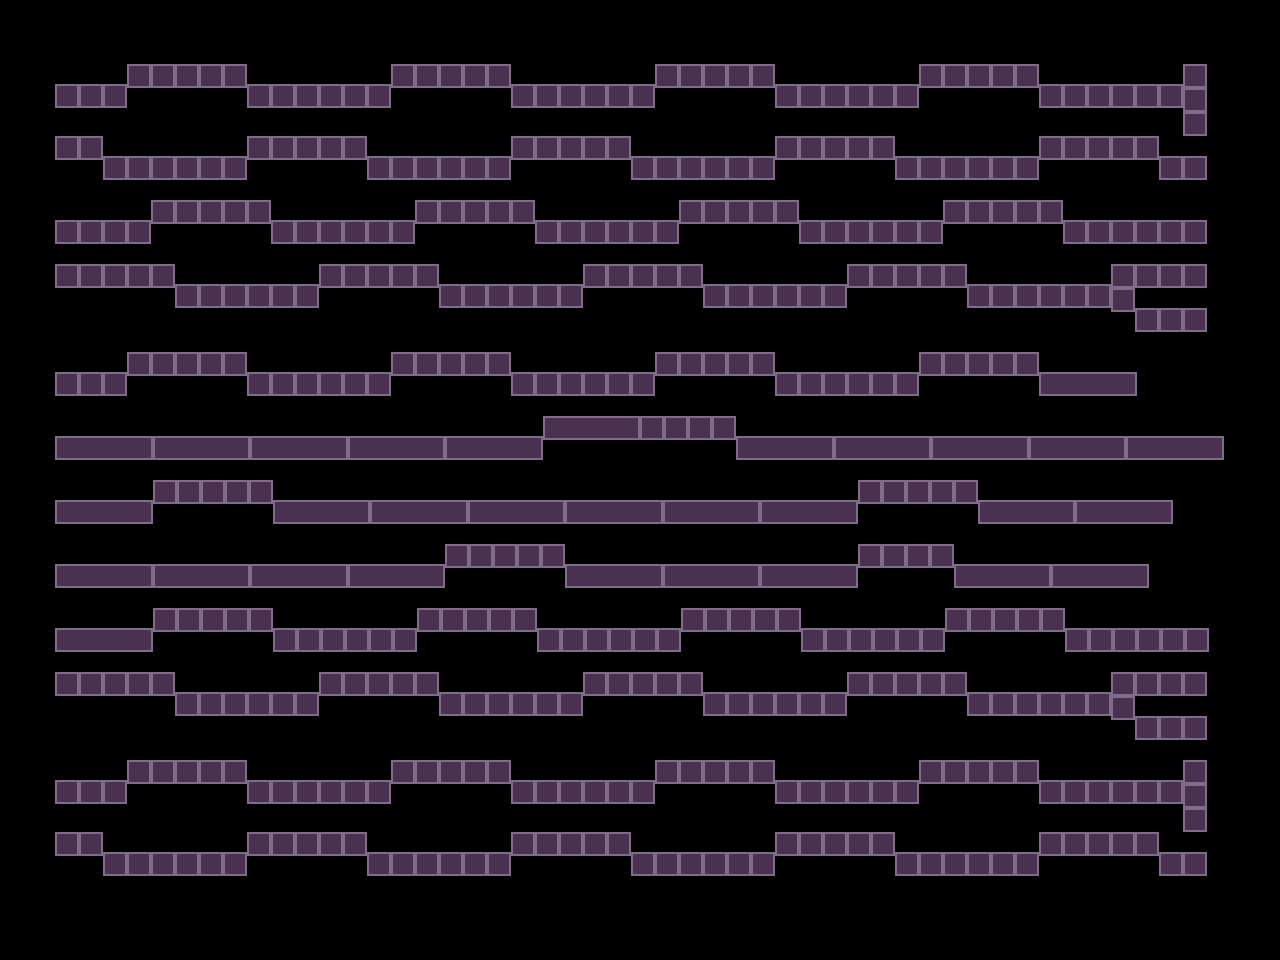
<file: index.html>
<!DOCTYPE html>
<html lang="en">
<head>
    <meta charset="UTF-8">
    <meta http-equiv="X-UA-Compatible" content="IE=edge">
    <meta name="viewport" content="width=device-width, initial-scale=1.0">

    <!--12 BOOL-->
    <link rel="stylesheet" href="./STYLES/framework-12bool.css">

    <!--MAIN STYLE-->
    <link rel="stylesheet" href="./STYLES/creationstyle.css">
    <title>Victoria Francés</title>
</head>
<body>
    <div class="container">
        <div class="col-0.5 padding-zero black"><div class="box"></div></div>
        <div class="col-0.5 padding-zero black"><div class="box"></div></div>
        <div class="col-0.5 padding-zero black"><div class="box"></div></div>
        <div class="col-0.5 padding-zero"><div class="box"></div></div>
        <div class="col-0.5 padding-zero"><div class="box"></div></div>
        <div class="col-0.5 padding-zero"><div class="box"></div></div>
        <div class="col-0.5 padding-zero"><div class="box"></div></div>
        <div class="col-0.5 padding-zero"><div class="box"></div></div>
        <div class="col-0.5 padding-zero black"><div class="box"></div></div>
        <div class="col-0.5 padding-zero black"><div class="box"></div></div>
        <div class="col-0.5 padding-zero black"><div class="box"></div></div>
        <div class="col-0.5 padding-zero black"><div class="box"></div></div>
        <div class="col-0.5 padding-zero black"><div class="box"></div></div>
        <div class="col-0.5 padding-zero black"><div class="box"></div></div>
        <div class="col-0.5 padding-zero"><div class="box"></div></div>
        <div class="col-0.5 padding-zero"><div class="box"></div></div>
        <div class="col-0.5 padding-zero"><div class="box"></div></div>
        <div class="col-0.5 padding-zero"><div class="box"></div></div>
        <div class="col-0.5 padding-zero"><div class="box"></div></div>
        <div class="col-0.5 padding-zero black"><div class="box"></div></div>
        <div class="col-0.5 padding-zero black"><div class="box"></div></div>
        <div class="col-0.5 padding-zero black"><div class="box"></div></div>
        <div class="col-0.5 padding-zero black"><div class="box"></div></div>
        <div class="col-0.5 padding-zero black"><div class="box"></div></div>
        <div class="col-0.5 padding-zero black"><div class="box"></div></div>
        <div class="col-0.5 padding-zero"><div class="box"></div></div>
        <div class="col-0.5 padding-zero"><div class="box"></div></div>
        <div class="col-0.5 padding-zero"><div class="box"></div></div>
        <div class="col-0.5 padding-zero"><div class="box"></div></div>
        <div class="col-0.5 padding-zero"><div class="box"></div></div>
        <div class="col-0.5 padding-zero black"><div class="box"></div></div>
        <div class="col-0.5 padding-zero black"><div class="box"></div></div>
        <div class="col-0.5 padding-zero black"><div class="box"></div></div>
        <div class="col-0.5 padding-zero black"><div class="box"></div></div>
        <div class="col-0.5 padding-zero black"><div class="box"></div></div>
        <div class="col-0.5 padding-zero black"><div class="box"></div></div>
        <div class="col-0.5 padding-zero"><div class="box"></div></div>
        <div class="col-0.5 padding-zero"><div class="box"></div></div>
        <div class="col-0.5 padding-zero"><div class="box"></div></div>
        <div class="col-0.5 padding-zero"><div class="box"></div></div>
        <div class="col-0.5 padding-zero"><div class="box"></div></div>
        <div class="col-0.5 padding-zero black"><div class="box"></div></div>
        <div class="col-0.5 padding-zero black"><div class="box"></div></div>
        <div class="col-0.5 padding-zero black"><div class="box"></div></div>
        <div class="col-0.5 padding-zero black"><div class="box"></div></div>
        <div class="col-0.5 padding-zero black"><div class="box"></div></div>
        <div class="col-0.5 padding-zero black"><div class="box"></div></div>
        <div class="col-0.5 padding-zero"><div class="box"></div></div>
        <div class="col-0.5 padding-zero"><div class="box"></div></div>
        <div class="col-0.5 padding-zero"><div class="box"></div></div>
        <div class="col-0.5 padding-zero"><div class="box"></div></div>
        <div class="col-0.5 padding-zero"><div class="box"></div></div>
        <div class="col-0.5 padding-zero black"><div class="box"></div></div>
        <div class="col-0.5 padding-zero black"><div class="box"></div></div>
        <div class="col-0.5 padding-zero black"><div class="box"></div></div>
        <div class="col-0.5 padding-zero black"><div class="box"></div></div>
        <div class="col-0.5 padding-zero black"><div class="box"></div></div>
        <div class="col-0.5 padding-zero black"><div class="box"></div></div>
        <div class="col-0.5 padding-zero"><div class="box"></div></div>
        <div class="col-0.5 padding-zero"><div class="box"></div></div>
        <div class="col-0.5 padding-zero"><div class="box"></div></div>
        <div class="col-0.5 padding-zero"><div class="box"></div></div>
        <div class="col-0.5 padding-zero"><div class="box"></div></div>
        <div class="col-0.5 padding-zero black"><div class="box"></div></div>
        <div class="col-0.5 padding-zero black"><div class="box"></div></div>
        <div class="col-0.5 padding-zero black"><div class="box"></div></div>
        <div class="col-0.5 padding-zero black"><div class="box"></div></div>
        <div class="col-0.5 padding-zero black"><div class="box"></div></div>
        <div class="col-0.5 padding-zero black"><div class="box"></div></div>
        <div class="col-0.5 padding-zero"><div class="box"></div></div>
        <div class="col-0.5 padding-zero"><div class="box"></div></div>
        <div class="col-0.5 padding-zero"><div class="box"></div></div>
        <div class="col-0.5 padding-zero"><div class="box"></div></div>
        <div class="col-0.5 padding-zero"><div class="box"></div></div>
        <div class="col-0.5 padding-zero black"><div class="box"></div></div>
        <div class="col-0.5 padding-zero black"><div class="box"></div></div>
        <div class="col-0.5 padding-zero black"><div class="box"></div></div>
        <div class="col-0.5 padding-zero black"><div class="box"></div></div>
        <div class="col-0.5 padding-zero black"><div class="box"></div></div>
        <div class="col-0.5 padding-zero black"><div class="box"></div></div>
        <div class="col-0.5 padding-zero"><div class="box"></div></div>
        <div class="col-0.5 padding-zero"><div class="box"></div></div>
        <div class="col-0.5 padding-zero"><div class="box"></div></div>
        <div class="col-0.5 padding-zero"><div class="box"></div></div>
        <div class="col-0.5 padding-zero"><div class="box"></div></div>
        <div class="col-0.5 padding-zero black"><div class="box"></div></div>
        <div class="col-0.5 padding-zero black"><div class="box"></div></div>
        <div class="col-0.5 padding-zero black"><div class="box"></div></div>
        <div class="col-0.5 padding-zero black"><div class="box"></div></div>
        <div class="col-0.5 padding-zero black"><div class="box"></div></div>
        <div class="col-0.5 padding-zero black"><div class="box"></div></div>
        <div class="col-0.5 padding-zero"><div class="box"></div></div>
        <div class="col-0.5 padding-zero"><div class="box"></div></div>
        <div class="col-0.5 padding-zero"><div class="box"></div></div>
        <div class="col-0.5 padding-zero"><div class="box"></div></div>
        <div class="col-0.5 padding-zero"><div class="box"></div></div>
        <div class="col-0.5 padding-zero black"><div class="box"></div></div>
        <div class="col-0.5 padding-zero black"><div class="box"></div></div>
        <div class="col-0.5 padding-zero black"><div class="box"></div></div>
        <div class="col-0.5 padding-zero black"><div class="box"></div></div>
        <div class="col-0.5 padding-zero black"><div class="box"></div></div>
        <div class="col-0.5 padding-zero black"><div class="box"></div></div>
        <div class="col-0.5 padding-zero"><div class="box"></div></div>
        <div class="col-0.5 padding-zero"><div class="box"></div></div>
        <div class="col-0.5 padding-zero"><div class="box"></div></div>
        <div class="col-0.5 padding-zero"><div class="box"></div></div>
        <div class="col-0.5 padding-zero"><div class="box"></div></div>
        <div class="col-0.5 padding-zero black"><div class="box"></div></div>
        <div class="col-0.5 padding-zero black"><div class="box"></div></div>
        <div class="col-0.5 padding-zero black"><div class="box"></div></div>
        <div class="col-0.5 padding-zero black"><div class="box"></div></div>
        <div class="col-0.5 padding-zero black"><div class="box"></div></div>
        <div class="col-0.5 padding-zero black"><div class="box"></div></div>
        <div class="col-0.5 padding-zero"><div class="box"></div></div>
        <div class="col-0.5 padding-zero"><div class="box"></div></div>
        <div class="col-0.5 padding-zero"><div class="box"></div></div>
        <div class="col-0.5 padding-zero"><div class="box"></div></div>
        <div class="col-0.5 padding-zero"><div class="box"></div></div>
        <div class="col-0.5 padding-zero black"><div class="box"></div></div>
        <div class="col-0.5 padding-zero black"><div class="box"></div></div>
        <div class="col-0.5 padding-zero black"><div class="box"></div></div>
        <div class="col-0.5 padding-zero black"><div class="box"></div></div>
        <div class="col-0.5 padding-zero black"><div class="box"></div></div>
        <div class="col-0.5 padding-zero black"><div class="box"></div></div>
        <div class="col-0.5 padding-zero"><div class="box"></div></div>
        <div class="col-0.5 padding-zero"><div class="box"></div></div>
        <div class="col-0.5 padding-zero"><div class="box"></div></div>
        <div class="col-0.5 padding-zero"><div class="box"></div></div>
        <div class="col-0.5 padding-zero"><div class="box"></div></div>
        <div class="col-0.5 padding-zero black"><div class="box"></div></div>
        <div class="col-0.5 padding-zero black"><div class="box"></div></div>
        <div class="col-0.5 padding-zero black"><div class="box"></div></div>
        <div class="col-0.5 padding-zero black"><div class="box"></div></div>
        <div class="col-0.5 padding-zero black"><div class="box"></div></div>
        <div class="col-0.5 padding-zero black"><div class="box"></div></div>
        <div class="col-0.5 padding-zero"><div class="box"></div></div>
        <div class="col-0.5 padding-zero"><div class="box"></div></div>
        <div class="col-0.5 padding-zero"><div class="box"></div></div>
        <div class="col-0.5 padding-zero"><div class="box"></div></div>
        <div class="col-0.5 padding-zero"><div class="box"></div></div>
        <div class="col-0.5 padding-zero black"><div class="box"></div></div>
        <div class="col-0.5 padding-zero black"><div class="box"></div></div>
        <div class="col-0.5 padding-zero black"><div class="box"></div></div>
        <div class="col-0.5 padding-zero black"><div class="box"></div></div>
        <div class="col-0.5 padding-zero black"><div class="box"></div></div>
        <div class="col-0.5 padding-zero black"><div class="box"></div></div>
        <div class="col-0.5 padding-zero"><div class="box"></div></div>
        <div class="col-0.5 padding-zero"><div class="box"></div></div>
        <div class="col-0.5 padding-zero"><div class="box"></div></div>
        <div class="col-0.5 padding-zero"><div class="box"></div></div>
        <div class="col-0.5 padding-zero"><div class="box"></div></div>
        <div class="col-0.5 padding-zero black"><div class="box"></div></div>
        <div class="col-0.5 padding-zero black"><div class="box"></div></div>
        <div class="col-0.5 padding-zero black"><div class="box"></div></div>
        <div class="col-0.5 padding-zero black"><div class="box"></div></div>
        <div class="col-0.5 padding-zero black"><div class="box"></div></div>
        <div class="col-0.5 padding-zero black"><div class="box"></div></div>
        <div class="col-0.5 padding-zero"><div class="box"></div></div>
        <div class="col-0.5 padding-zero"><div class="box"></div></div>
        <div class="col-0.5 padding-zero"><div class="box"></div></div>
        <div class="col-0.5 padding-zero"><div class="box"></div></div>
        <div class="col-0.5 padding-zero"><div class="box"></div></div>
        <div class="col-0.5 padding-zero black"><div class="box"></div></div>
        <div class="col-0.5 padding-zero black"><div class="box"></div></div>
        <div class="col-0.5 padding-zero black"><div class="box"></div></div>
        <div class="col-0.5 padding-zero black"><div class="box"></div></div>
        <div class="col-0.5 padding-zero black"><div class="box"></div></div>
        <div class="col-0.5 padding-zero black"><div class="box"></div></div>
        <div class="col-0.5 padding-zero"><div class="box"></div></div>
        <div class="col-0.5 padding-zero"><div class="box"></div></div>
        <div class="col-0.5 padding-zero"><div class="box"></div></div>
        <div class="col-0.5 padding-zero"><div class="box"></div></div>
        <div class="col-0.5 padding-zero"><div class="box"></div></div>
        <div class="col-0.5 padding-zero black"><div class="box"></div></div>
        <div class="col-0.5 padding-zero black"><div class="box"></div></div>
        <div class="col-0.5 padding-zero black"><div class="box"></div></div>
        <div class="col-0.5 padding-zero black"><div class="box"></div></div>
        <div class="col-0.5 padding-zero black"><div class="box"></div></div>
        <div class="col-0.5 padding-zero black"><div class="box"></div></div>
        <div class="col-0.5 padding-zero"><div class="box"></div></div>
        <div class="col-0.5 padding-zero"><div class="box"></div></div>
        <div class="col-0.5 padding-zero"><div class="box"></div></div>
        <div class="col-0.5 padding-zero"><div class="box"></div></div>
        <div class="col-0.5 padding-zero"><div class="box"></div></div>
        <div class="col-0.5 padding-zero black"><div class="box"></div></div>
        <div class="col-0.5 padding-zero black"><div class="box"></div></div>
        <div class="col-0.5 padding-zero black"><div class="box"></div></div>
        <div class="col-0.5 padding-zero black"><div class="box"></div></div>
        <div class="col-0.5 padding-zero black"><div class="box"></div></div>
        <div class="col-0.5 padding-zero black"><div class="box"></div></div>
        <div class="col-0.5 padding-zero"><div class="box"></div></div>
        <div class="col-0.5 padding-zero"><div class="box"></div></div>
        <div class="col-0.5 padding-zero"><div class="box"></div></div>
        <div class="col-0.5 padding-zero"><div class="box"></div></div>
        <div class="col-0.5 padding-zero"><div class="box"></div></div>
        <div class="col-0.5 padding-zero black"><div class="box"></div></div>
        <div class="col-0.5 padding-zero black"><div class="box"></div></div>
        <div class="col-0.5 padding-zero black"><div class="box"></div></div>
        <div class="col-0.5 padding-zero black"><div class="box"></div></div>
        <div class="col-0.5 padding-zero black"><div class="box"></div></div>
        <div class="col-0.5 padding-zero black"><div class="box"></div></div>
        <div class="col-0.5 padding-zero"><div class="box"></div></div>
        <div class="col-0.5 padding-zero"><div class="box"></div></div>
        <div class="col-0.5 padding-zero"><div class="box"></div></div>
        <div class="col-0.5 padding-zero"><div class="box"></div></div>
        <div class="col-0.5 padding-zero"><div class="box"></div></div>
        <div class="col-0.5 padding-zero black"><div class="box"></div></div>
        <div class="col-0.5 padding-zero black"><div class="box"></div></div>
        <div class="col-0.5 padding-zero black"><div class="box"></div></div>
        <div class="col-0.5 padding-zero black"><div class="box"></div></div>
        <div class="col-0.5 padding-zero black"><div class="box"></div></div>
        <div class="col-0.5 padding-zero black"><div class="box"></div></div>
        <div class="col-0.5 padding-zero"><div class="box"></div></div>
        <div class="col-0.5 padding-zero"><div class="box"></div></div>
        <div class="col-0.5 padding-zero"><div class="box"></div></div>
        <div class="col-0.5 padding-zero"><div class="box"></div></div>
        <div class="col-0.5 padding-zero"><div class="box"></div></div>
        <div class="col-0.5 padding-zero black"><div class="box"></div></div>
        <div class="col-0.5 padding-zero black"><div class="box"></div></div>
        <div class="col-0.5 padding-zero black"><div class="box"></div></div>
        <div class="col-0.5 padding-zero black"><div class="box"></div></div>
        <div class="col-0.5 padding-zero black"><div class="box"></div></div>
        <div class="col-0.5 padding-zero black"><div class="box"></div></div>
        <div class="col-0.5 padding-zero"><div class="box"></div></div>
        <div class="col-0.5 padding-zero"><div class="box"></div></div>
        <div class="col-0.5 padding-zero"><div class="box"></div></div>
        <div class="col-0.5 padding-zero"><div class="box"></div></div>
        <div class="col-0.5 padding-zero"><div class="box"></div></div>
        <div class="col-0.5 padding-zero black"><div class="box"></div></div>
        <div class="col-0.5 padding-zero black"><div class="box"></div></div>
        <div class="col-0.5 padding-zero black"><div class="box"></div></div>
        <div class="col-0.5 padding-zero black"><div class="box"></div></div>
        <div class="col-0.5 padding-zero black"><div class="box"></div></div>
        <div class="col-0.5 padding-zero black"><div class="box"></div></div>
        <div class="col-0.5 padding-zero"><div class="box"></div></div>
        <div class="col-0.5 padding-zero"><div class="box"></div></div>
        <div class="col-0.5 padding-zero"><div class="box"></div></div>
        <div class="col-0.5 padding-zero"><div class="box"></div></div>
        <div class="col-0.5 padding-zero"><div class="box"></div></div>
        <div class="col-1 padding-zero black"><div class="box"></div></div>
        <div class="col-1 padding-zero black"><div class="box"></div></div>
        <div class="col-1 padding-zero black"><div class="box"></div></div>
        <div class="col-1 padding-zero black"><div class="box"></div></div>
        <div class="col-1 padding-zero black"><div class="box"></div></div>
        <div class="col-1 padding-zero black"><div class="box"></div></div>
        <div class="col-1 padding-zero"><div class="box"></div></div>
        <div class="col-0.5 padding-zero"><div class="box"></div></div>
        <div class="col-0.5 padding-zero"><div class="box"></div></div>
        <div class="col-0.5 padding-zero"><div class="box"></div></div>
        <div class="col-0.5 padding-zero"><div class="box"></div></div>
        <div class="col-1 padding-zero black"><div class="box"></div></div>
        <div class="col-1 padding-zero black"><div class="box"></div></div>
        <div class="col-1 padding-zero black"><div class="box"></div></div>
        <div class="col-1 padding-zero black"><div class="box"></div></div>
        <div class="col-1 padding-zero black"><div class="box"></div></div>
        <div class="col-1 padding-zero black"><div class="box"></div></div>
        <div class="col-0.5 padding-zero"><div class="box"></div></div>
        <div class="col-0.5 padding-zero"><div class="box"></div></div>
        <div class="col-0.5 padding-zero"><div class="box"></div></div>
        <div class="col-0.5 padding-zero middle"><div class="box"></div></div>
        <div class="col-0.5 padding-zero middle"><div class="box"></div></div>
        <div class="col-1 padding-zero black middle"><div class="box"></div></div>
        <div class="col-1 padding-zero black middle"><div class="box"></div></div>
        <div class="col-1 padding-zero black middle"><div class="box"></div></div>
        <div class="col-1 padding-zero black middle"><div class="box"></div></div>
        <div class="col-1 padding-zero black middle"><div class="box"></div></div>
        <div class="col-1 padding-zero black middle"><div class="box"></div></div>
        <div class="col-0.5 padding-zero middle"><div class="box"></div></div>
        <div class="col-0.5 padding-zero middle"><div class="box"></div></div>
        <div class="col-0.5 padding-zero"><div class="box"></div></div>
        <div class="col-0.5 padding-zero"><div class="box"></div></div>
        <div class="col-0.5 padding-zero"><div class="box"></div></div>
        <div class="col-1 padding-zero black"><div class="box"></div></div>
        <div class="col-1 padding-zero black"><div class="box"></div></div>
        <div class="col-1 padding-zero black"><div class="box"></div></div>
        <div class="col-1 padding-zero black"><div class="box"></div></div>
        <div class="col-1 padding-zero black"><div class="box"></div></div>
        <div class="col-1 padding-zero black"><div class="box"></div></div>
        <div class="col-0.5 padding-zero"><div class="box"></div></div>
        <div class="col-0.5 padding-zero"><div class="box"></div></div>
        <div class="col-0.5 padding-zero"><div class="box"></div></div>
        <div class="col-0.5 padding-zero"><div class="box"></div></div>
        <div class="col-0.5 padding-zero"><div class="box"></div></div>
        <div class="col-1 padding-zero black"><div class="box"></div></div>
        <div class="col-1 padding-zero black"><div class="box"></div></div>
        <div class="col-1 padding-zero black"><div class="box"></div></div>
        <div class="col-0 padding-zero"><div class="box"></div></div>
        <div class="col-0.5 padding-zero"><div class="box"></div></div>
        <div class="col-0.5 padding-zero"><div class="box"></div></div>
        <div class="col-0.5 padding-zero"><div class="box"></div></div>
        <div class="col-1 padding-zero black"><div class="box"></div></div>
        <div class="col-1 padding-zero black"><div class="box"></div></div>
        <div class="col-1 padding-zero black"><div class="box"></div></div>
        <div class="col-0.5 padding-zero"><div class="box"></div></div>
        <div class="col-0.5 padding-zero"><div class="box"></div></div>
        <div class="col-0.5 padding-zero"><div class="box"></div></div>
        <div class="col-0.5 padding-zero"><div class="box"></div></div>
        <div class="col-0.5 padding-zero"><div class="box"></div></div>
        <div class="col-0.5 padding-zero black"><div class="box"></div></div>
        <div class="col-0.5 padding-zero black"><div class="box"></div></div>
        <div class="col-0.5 padding-zero black"><div class="box"></div></div>
        <div class="col-0.5 padding-zero black"><div class="box"></div></div>
        <div class="col-0.5 padding-zero black"><div class="box"></div></div>
        <div class="col-0.5 padding-zero black"><div class="box"></div></div>
        <div class="col-0.5 padding-zero"><div class="box"></div></div>
        <div class="col-0.5 padding-zero"><div class="box"></div></div>
        <div class="col-0.5 padding-zero"><div class="box"></div></div>
        <div class="col-0.5 padding-zero"><div class="box"></div></div>
        <div class="col-0.5 padding-zero"><div class="box"></div></div>
        <div class="col-0.5 padding-zero black"><div class="box"></div></div>
        <div class="col-0.5 padding-zero black"><div class="box"></div></div>
        <div class="col-0.5 padding-zero black"><div class="box"></div></div>
        <div class="col-0.5 padding-zero black"><div class="box"></div></div>
        <div class="col-0.5 padding-zero black"><div class="box"></div></div>
        <div class="col-0.5 padding-zero black"><div class="box"></div></div>
        <div class="col-0.5 padding-zero"><div class="box"></div></div>
        <div class="col-0.5 padding-zero"><div class="box"></div></div>
        <div class="col-0.5 padding-zero"><div class="box"></div></div>
        <div class="col-0.5 padding-zero"><div class="box"></div></div>
        <div class="col-0.5 padding-zero"><div class="box"></div></div>
        <div class="col-0.5 padding-zero black"><div class="box"></div></div>
        <div class="col-0.5 padding-zero black"><div class="box"></div></div>
        <div class="col-0.5 padding-zero black"><div class="box"></div></div>
        <div class="col-0.5 padding-zero black"><div class="box"></div></div>
        <div class="col-0.5 padding-zero black"><div class="box"></div></div>
        <div class="col-0.5 padding-zero black"><div class="box"></div></div>
        <div class="col-0.5 padding-zero"><div class="box"></div></div>
        <div class="col-0.5 padding-zero"><div class="box"></div></div>
        <div class="col-0.5 padding-zero"><div class="box"></div></div>
        <div class="col-0.5 padding-zero"><div class="box"></div></div>
        <div class="col-0.5 padding-zero"><div class="box"></div></div>
        <div class="col-0.5 padding-zero black"><div class="box"></div></div>
        <div class="col-0.5 padding-zero black"><div class="box"></div></div>
        <div class="col-0.5 padding-zero black"><div class="box"></div></div>
        <div class="col-0.5 padding-zero black"><div class="box"></div></div>
        <div class="col-0.5 padding-zero black"><div class="box"></div></div>
        <div class="col-0.5 padding-zero black"><div class="box"></div></div>
        <div class="col-0.5 padding-zero"><div class="box"></div></div>
        <div class="col-0.5 padding-zero"><div class="box"></div></div>
        <div class="col-0.5 padding-zero"><div class="box"></div></div>
        <div class="col-0.5 padding-zero"><div class="box"></div></div>
        <div class="col-0.5 padding-zero"><div class="box"></div></div>
        <div class="col-0.5 padding-zero black"><div class="box"></div></div>
        <div class="col-0.5 padding-zero black"><div class="box"></div></div>
        <div class="col-0.5 padding-zero black"><div class="box"></div></div>
        <div class="col-0.5 padding-zero black"><div class="box"></div></div>
        <div class="col-0.5 padding-zero black"><div class="box"></div></div>
        <div class="col-0.5 padding-zero black"><div class="box"></div></div>
        <div class="col-0.5 padding-zero"><div class="box"></div></div>
        <div class="col-0.5 padding-zero"><div class="box"></div></div>
        <div class="col-0.5 padding-zero"><div class="box"></div></div>
        <div class="col-0.5 padding-zero"><div class="box"></div></div>
        <div class="col-0.5 padding-zero"><div class="box"></div></div>
        <div class="col-0.5 padding-zero black"><div class="box"></div></div>
        <div class="col-0.5 padding-zero black"><div class="box"></div></div>
        <div class="col-0.5 padding-zero black"><div class="box"></div></div>
        <div class="col-0.5 padding-zero black"><div class="box"></div></div>
        <div class="col-0.5 padding-zero black"><div class="box"></div></div>
        <div class="col-0.5 padding-zero black"><div class="box"></div></div>
        <div class="col-0.5 padding-zero"><div class="box"></div></div>
        <div class="col-0.5 padding-zero"><div class="box"></div></div>
        <div class="col-0.5 padding-zero"><div class="box"></div></div>
        <div class="col-0.5 padding-zero"><div class="box"></div></div>
        <div class="col-0.5 padding-zero"><div class="box"></div></div>
        <div class="col-0.5 padding-zero black"><div class="box"></div></div>
        <div class="col-0.5 padding-zero black"><div class="box"></div></div>
        <div class="col-0.5 padding-zero black"><div class="box"></div></div>
        <div class="col-0.5 padding-zero black"><div class="box"></div></div>
        <div class="col-0.5 padding-zero black"><div class="box"></div></div>
        <div class="col-0.5 padding-zero black"><div class="box"></div></div>
        <div class="col-0.5 padding-zero"><div class="box"></div></div>
        <div class="col-0.5 padding-zero"><div class="box"></div></div>
        <div class="col-0.5 padding-zero"><div class="box"></div></div>
        <div class="col-0.5 padding-zero"><div class="box"></div></div>
        <div class="col-0.5 padding-zero"><div class="box"></div></div>
        <div class="col-0.5 padding-zero black"><div class="box"></div></div>
        <div class="col-0.5 padding-zero black"><div class="box"></div></div>
        <div class="col-0.5 padding-zero black"><div class="box"></div></div>
        <div class="col-0.5 padding-zero black"><div class="box"></div></div>
        <div class="col-0.5 padding-zero black"><div class="box"></div></div>
        <div class="col-0.5 padding-zero black"><div class="box"></div></div>
        <div class="col-0.5 padding-zero"><div class="box"></div></div>
        <div class="col-0.5 padding-zero"><div class="box"></div></div>
        <div class="col-0.5 padding-zero"><div class="box"></div></div>
        <div class="col-0.5 padding-zero"><div class="box"></div></div>
        <div class="col-0.5 padding-zero"><div class="box"></div></div>
        <div class="col-0.5 padding-zero black"><div class="box"></div></div>
        <div class="col-0.5 padding-zero black"><div class="box"></div></div>
        <div class="col-0.5 padding-zero black"><div class="box"></div></div>
        <div class="col-0.5 padding-zero black"><div class="box"></div></div>
        <div class="col-0.5 padding-zero black"><div class="box"></div></div>
        <div class="col-0.5 padding-zero black"><div class="box"></div></div>
        <div class="col-0.5 padding-zero"><div class="box"></div></div>
        <div class="col-0.5 padding-zero"><div class="box"></div></div>
        <div class="col-0.5 padding-zero"><div class="box"></div></div>
        <div class="col-0.5 padding-zero"><div class="box"></div></div>
        <div class="col-0.5 padding-zero"><div class="box"></div></div>
        <div class="col-0.5 padding-zero black"><div class="box"></div></div>
        <div class="col-0.5 padding-zero black"><div class="box"></div></div>
        <div class="col-0.5 padding-zero black"><div class="box"></div></div>
        <div class="col-0.5 padding-zero black"><div class="box"></div></div>
        <div class="col-0.5 padding-zero black"><div class="box"></div></div>
        <div class="col-0.5 padding-zero black"><div class="box"></div></div>
        <div class="col-0.5 padding-zero"><div class="box"></div></div>
        <div class="col-0.5 padding-zero"><div class="box"></div></div>
        <div class="col-0.5 padding-zero"><div class="box"></div></div>
        <div class="col-0.5 padding-zero"><div class="box"></div></div>
        <div class="col-0.5 padding-zero"><div class="box"></div></div>
        <div class="col-0.5 padding-zero black"><div class="box"></div></div>
        <div class="col-0.5 padding-zero black"><div class="box"></div></div>
        <div class="col-0.5 padding-zero black"><div class="box"></div></div>
        <div class="col-0.5 padding-zero black"><div class="box"></div></div>
        <div class="col-0.5 padding-zero black"><div class="box"></div></div>
        <div class="col-0.5 padding-zero black"><div class="box"></div></div>
        <div class="col-0.5 padding-zero"><div class="box"></div></div>
        <div class="col-0.5 padding-zero"><div class="box"></div></div>
        <div class="col-0.5 padding-zero"><div class="box"></div></div>
        <div class="col-0.5 padding-zero"><div class="box"></div></div>
        <div class="col-0.5 padding-zero"><div class="box"></div></div>
        <div class="col-0.5 padding-zero black"><div class="box"></div></div>
        <div class="col-0.5 padding-zero black"><div class="box"></div></div>
        <div class="col-0.5 padding-zero black"><div class="box"></div></div>
        <div class="col-0.5 padding-zero black"><div class="box"></div></div>
        <div class="col-0.5 padding-zero black"><div class="box"></div></div>
        <div class="col-0.5 padding-zero black"><div class="box"></div></div>
        <div class="col-0.5 padding-zero"><div class="box"></div></div>
        <div class="col-0.5 padding-zero"><div class="box"></div></div>
        <div class="col-0.5 padding-zero"><div class="box"></div></div>
        <div class="col-0.5 padding-zero"><div class="box"></div></div>
        <div class="col-0.5 padding-zero"><div class="box"></div></div>
        <div class="col-0.5 padding-zero black"><div class="box"></div></div>
        <div class="col-0.5 padding-zero black"><div class="box"></div></div>
        <div class="col-0.5 padding-zero black"><div class="box"></div></div>
        <div class="col-0.5 padding-zero black"><div class="box"></div></div>
        <div class="col-0.5 padding-zero black"><div class="box"></div></div>
        <div class="col-0.5 padding-zero black"><div class="box"></div></div>
        <div class="col-0.5 padding-zero"><div class="box"></div></div>
        <div class="col-0.5 padding-zero"><div class="box"></div></div>
        <div class="col-0.5 padding-zero"><div class="box"></div></div>
        <div class="col-0.5 padding-zero"><div class="box"></div></div>
        <div class="col-0.5 padding-zero"><div class="box"></div></div>
        <div class="col-0.5 padding-zero black"><div class="box"></div></div>
        <div class="col-0.5 padding-zero black"><div class="box"></div></div>
        <div class="col-0.5 padding-zero black"><div class="box"></div></div>
        <div class="col-0.5 padding-zero black"><div class="box"></div></div>
        <div class="col-0.5 padding-zero black"><div class="box"></div></div>
        <div class="col-0.5 padding-zero black"><div class="box"></div></div>
        <div class="col-0.5 padding-zero"><div class="box"></div></div>
        <div class="col-0.5 padding-zero"><div class="box"></div></div>
        <div class="col-0.5 padding-zero"><div class="box"></div></div>
        <div class="col-0.5 padding-zero"><div class="box"></div></div>
        <div class="col-0.5 padding-zero"><div class="box"></div></div>
        <div class="col-0.5 padding-zero black"><div class="box"></div></div>
        <div class="col-0.5 padding-zero black"><div class="box"></div></div>
        <div class="col-0.5 padding-zero black"><div class="box"></div></div>
        <div class="col-0.5 padding-zero black"><div class="box"></div></div>
        <div class="col-0.5 padding-zero black"><div class="box"></div></div>
        <div class="col-0.5 padding-zero black"><div class="box"></div></div>
        <div class="col-0.5 padding-zero"><div class="box"></div></div>
        <div class="col-0.5 padding-zero"><div class="box"></div></div>
        <div class="col-0.5 padding-zero"><div class="box"></div></div>
        <div class="col-0.5 padding-zero"><div class="box"></div></div>
        <div class="col-0.5 padding-zero"><div class="box"></div></div>
        <div class="col-0.5 padding-zero black"><div class="box"></div></div>
        <div class="col-0.5 padding-zero black"><div class="box"></div></div>
        <div class="col-0.5 padding-zero black"><div class="box"></div></div>
        <div class="col-0.5 padding-zero black"><div class="box"></div></div>
        <div class="col-0.5 padding-zero black"><div class="box"></div></div>
        <div class="col-0.5 padding-zero black"><div class="box"></div></div>
        <div class="col-0.5 padding-zero"><div class="box"></div></div>
        <div class="col-0.5 padding-zero"><div class="box"></div></div>
        <div class="col-0.5 padding-zero"><div class="box"></div></div>
        <div class="col-0.5 padding-zero"><div class="box"></div></div>
        <div class="col-0.5 padding-zero"><div class="box"></div></div>
        <div class="col-0.5 padding-zero black"><div class="box"></div></div>
        <div class="col-0.5 padding-zero black"><div class="box"></div></div>
        <div class="col-0.5 padding-zero black"><div class="box"></div></div>
        <div class="col-0.5 padding-zero black"><div class="box"></div></div>
        <div class="col-0.5 padding-zero black"><div class="box"></div></div>
        <div class="col-0.5 padding-zero black"><div class="box"></div></div>
        <div class="col-0.5 padding-zero"><div class="box"></div></div>
        <div class="col-0.5 padding-zero"><div class="box"></div></div>
        <div class="col-0.5 padding-zero"><div class="box"></div></div>
        <div class="col-0.5 padding-zero"><div class="box"></div></div>
        <div class="col-0.5 padding-zero"><div class="box"></div></div>
        <div class="col-0.5 padding-zero black"><div class="box"></div></div>
        <div class="col-0.5 padding-zero black"><div class="box"></div></div>
     </div>
     
</body>
</html>
</file>
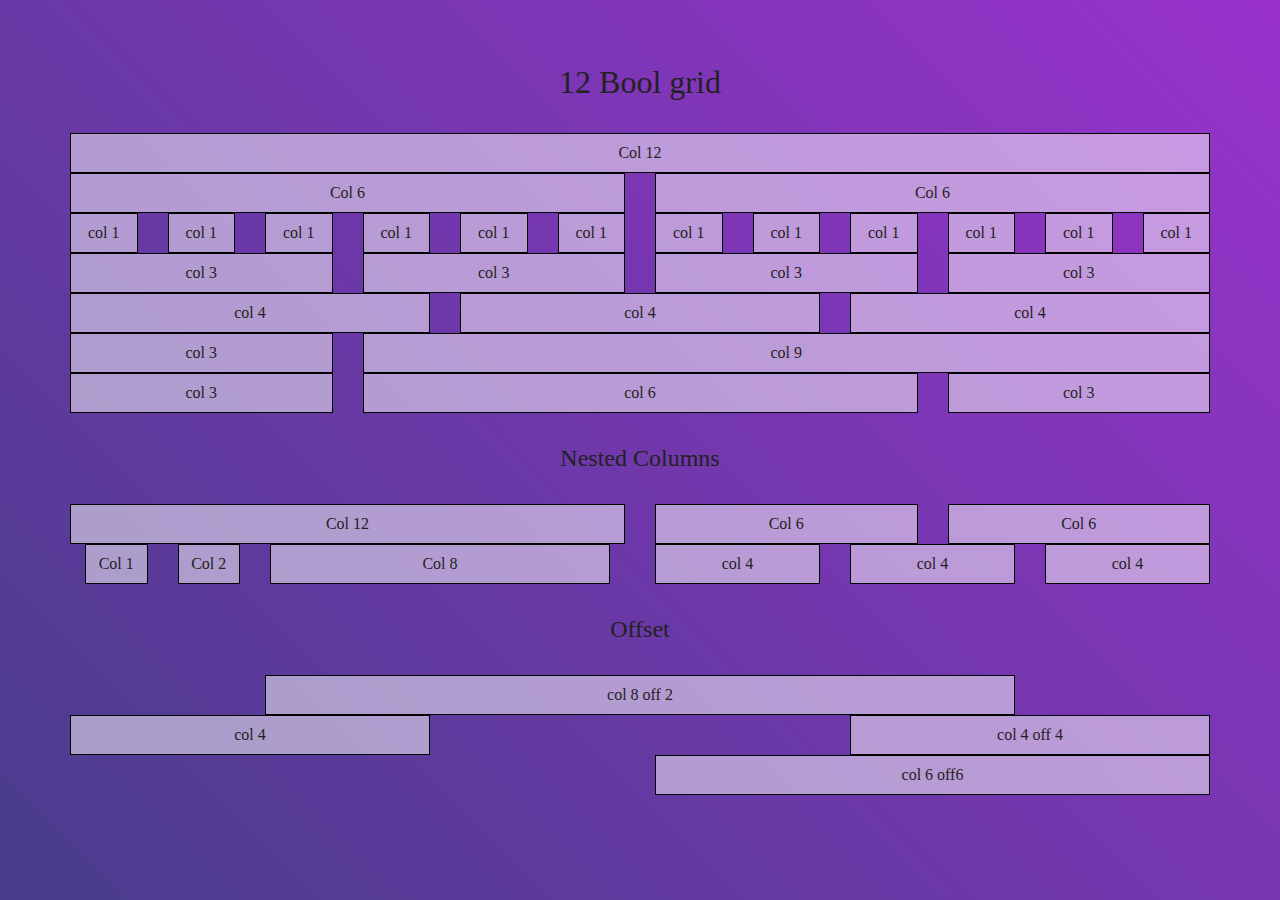
<file: grid-demo.html>
<!DOCTYPE html>
<html lang="en">
<head>
    <meta charset="UTF-8">
    <meta http-equiv="X-UA-Compatible" content="IE=edge">
    <meta name="viewport" content="width=device-width, initial-scale=1.0">
   <!--12 BOOL-->
    <link rel="stylesheet" href="./STYLES/framework-12bool.css">
    <!--MAIN STYLE-->
    <link rel="stylesheet" href="./STYLES/mainstyle.css">
    <title>Grid-Demo</title>
</head>
<body>
    <h1>12 Bool grid</h1>
    <div class="container">
        <div class="col-12"><div class="box">Col 12</div></div>
        <div class="col-6"><div class="box">Col 6</div></div>
        <div class="col-6"><div class="box">Col 6</div></div>
    </div>

    <div class="container">
       <div class="col-1"><div class="box">col 1</div></div>
       <div class="col-1"><div class="box">col 1</div></div>
       <div class="col-1"><div class="box">col 1</div></div>
       <div class="col-1"><div class="box">col 1</div></div>
       <div class="col-1"><div class="box">col 1</div></div>
       <div class="col-1"><div class="box">col 1</div></div>
       <div class="col-1"><div class="box">col 1</div></div>
       <div class="col-1"><div class="box">col 1</div></div>
       <div class="col-1"><div class="box">col 1</div></div>
       <div class="col-1"><div class="box">col 1</div></div>
       <div class="col-1"><div class="box">col 1</div></div>
       <div class="col-1"><div class="box">col 1</div></div>
    </div>

    <div class="container">
        <div class="col-3"><div class="box">col 3</div></div>
        <div class="col-3"><div class="box">col 3</div></div>
        <div class="col-3"><div class="box">col 3</div></div>
        <div class="col-3"><div class="box">col 3</div></div>
    </div>

    <div class="container">
        <div class="col-4"><div class="box">col 4</div></div>
        <div class="col-4"><div class="box">col 4</div></div>
        <div class="col-4"><div class="box">col 4</div></div>
    </div>

    <div class="container">
        <div class="col-3"><div class="box">col 3</div></div>
        <div class="col-9"><div class="box">col 9</div></div>
    </div>

    <div class="container">
        <div class="col-3"><div class="box">col 3</div></div>
        <div class="col-6"><div class="box">col 6</div></div>
        <div class="col-3"><div class="box">col 3</div></div>
    </div>

    <!--NESTED COLUMNS-->
     <h2>Nested Columns</h2>

     <div class="container">
         <div class="col-6 padding-zero">
             <div class="container">
                 <div class="col-12">
                        <div class="box">Col 12</div>
                    <div class="col-2">
                        <div class="box">Col 1</div>
                    </div>
                    <div class="col-2">
                        <div class="box">Col 2</div>
                    </div>
                    <div class="col-8">
                        <div class="box">Col 8 </div>
                    </div>
                </div>
             </div>
         </div>
         <div class="col-6 padding-zero">
             <div class="container">
                 <div class="col-6">
                     <div class="box">Col 6</div>
                 </div>
                 <div class="col-6">
                    <div class="box">Col 6</div>
                </div>
             </div>
             <div class="col-4">
                 <div class="box">col 4</div>
             </div>
             <div class="col-4">
                <div class="box">col 4</div>
            </div>
            <div class="col-4">
                <div class="box">col 4</div>
            </div>
         </div>
     </div>

         <h2>Offset</h2>
         <div class="container">
             <div class="col-8 offset-2">
                 <div class="box">col 8 off 2</div>
             </div>
         </div>
         <div class="container">
             <div class="col-4">
                 <div class="box">col 4</div>
             </div>
             <div class="col-4 offset-4"><div class="box">col 4 off 4</div></div>
         </div>
         <div class="container">
             <div class="col-6 offset-6">
                 <div class="box">col 6 off6</div>
            </div>
         </div>
    

</body>
</html>
</file>
<file: STYLES/framework-12bool.css>
/* 12 BOOL FRAMEWORK */

/* GENERAL */

* {
    margin: 0;
    padding: 0;
    box-sizing: border-box;
}


/* CONTAINER */

.container {
    max-width: 1170px;
    margin: 0 auto;
}

.container::after{
     content: "";
     display: table;
     clear: both;
}


/* COLUMNS */

[class*="col-"] {
    float: left;
    padding-left: 15px;
    padding-right: 15px;
}

[class*="col-"].padding-zero {
    padding-left: 0;
    padding-right: 0;
}

.col-12 {
    width: 100%;
}

.col-11 {
    width: calc((100% / 12) * 11);
}

.col-10 {
    width: calc((100% / 12) * 10);
}

.col-9 {
    width: calc((100% / 12) * 9);
}

.col-8 {
    width: calc((100% / 12) * 8);
}

.col-7 {
    width: calc((100% / 12) * 7);
}

.col-6 {
    width: 50%;
}

.col-5 {
    width: calc((100% / 12) * 5);
}

.col-4 {
    width: calc((100% / 12) * 4);
}

.col-3 {
    width: calc((100% / 12) * 3);
}

.col-2 {
    width: calc((100% / 12) * 2);
}

.col-1 {
    width: calc(100% / 12);
}


/* OFFSET */

.offset-1 {
    margin-left: calc(100% / 12);
}

.offset-2 {
    margin-left: calc((100% / 12) * 2 );
}

.offset-3 {
    margin-left: calc((100% / 12) * 3 );
}

.offset-4 {
    margin-left: calc((100% / 12) * 4 );
}

.offset-5 {
    margin-left: calc((100% / 12) * 5 );
}

.offset-6 {
    margin-left: calc((100% / 12) * 6 );
}

.offset-7 {
    margin-left: calc((100% / 12) * 7 );
}

.offset-8 {
    margin-left: calc((100% / 12) * 8 );
}

.offset-9 {
    margin-left: calc((100% / 12) * 9 );
}

.offset-10 {
    margin-left: calc((100% / 12) * 10 );
}

.offset-11 {
    margin-left: calc((100% / 12) * 11 );
}

.offset-12 {
    margin-left: 100%;
}
</file>
<file: STYLES/creationstyle.css>
/* BONUS */

body {
    min-height: 100vh;
    padding: 4rem 0;
    background-color: black;
}

.box {
    padding: 10px;
    text-align: center;
    background-color: rgba(110, 73, 119, 0.671); 
    border: 2px solid rgba(180, 168, 197, 0.5);            
}


/* ALTERNATIVE COLUMNS */

.col-0.5 {
    width: 50%;
}

  
.black {
    padding: 20px;
    background-color: black;
    background-image: url("https://images-na.ssl-images-amazon.com/images/I/51LGP9s5rbL._AC_.jpg");
    background-size: cover;
    background-position: top;
    transition: border-radius 4s ease-in-out;
}

.black:hover {
    border-radius: 25%;
}

 .middle {
    background-position: center;   
    transition: transform 4s ease-in-out;
}

.middle:hover {
   transform: scale(8);
}
</file>
<file: STYLES/mainstyle.css>
body {
    min-height: 100vh;
    padding: 4rem 0;
    background-image: linear-gradient(45deg,#483D8B, #9932CC);
    color: #222;
}

h1, 
h2 {
    margin-bottom: 2rem;
    font-weight: 400;
    text-align: center;
}

h2 {
    margin-top: 2rem;
}

.box {
    padding: 10px;
    text-align: center;
    background-color: rgba(255,255,255,0.5);
    border: 1px solid black;
}
</file>
